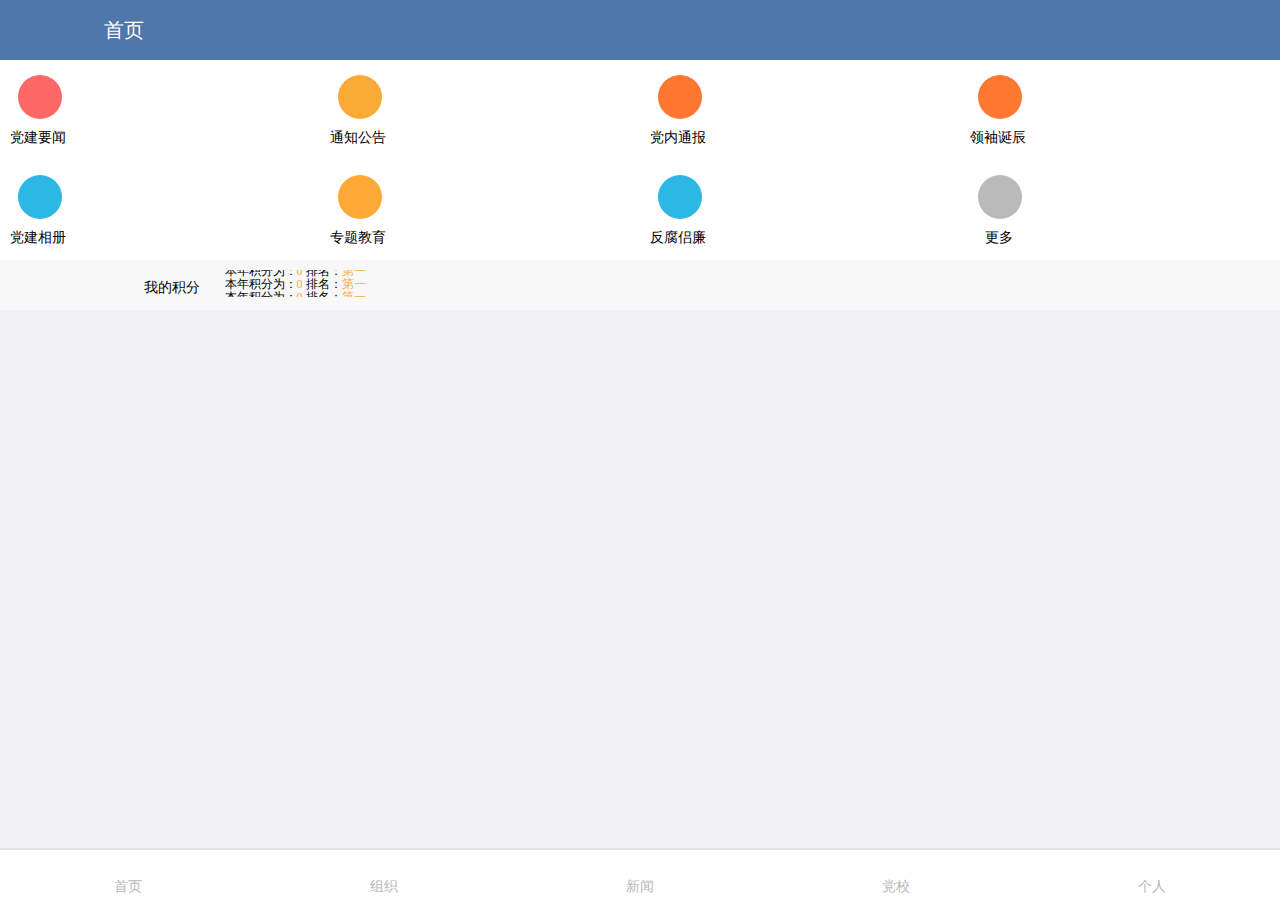
<file: index.html>
<!DOCTYPE html>
<html>
<head lang="en">
    <meta charset="UTF-8">
    <title>DJhome</title>
    <meta name="viewport" content="width=device-width, initial-scale=1,maximum-scale=1,user-scalable=no">
    <script src="js/jquery-2.1.4.min.js"></script>
    <link rel="stylesheet" href="css/index.css">
    <link rel="stylesheet" href="css/normalize.css">
    <link rel="stylesheet" href="//at.alicdn.com/t/font_501790_7inxfgby3thxs9k9.css">
</head>
<body>
    <!--党建首页部分开始-->
        <div id="homeHeader">
            <div class="headerInner">
                <span>&#xe617;</span>
                <span class="first">首页</span>
                <a href="many.html"><span class="many">&#xe653;</span></a>
            </div>
        </div>

    <!--应用部分开始-->
        <div class="homeContain">
            <div class="containO">
                <div><span>&#xe66c;</span></div>
                <p>党建要闻</p>
            </div>
            <div class="containT">
                <div><span>&#xe68a;</span></div>
                <p>通知公告</p>
            </div>
            <div class="containH">
                <div><span>&#xe682;</span></div>
                <p>党内通报</p>
            </div>
            <div class="containF">
                <div><span>&#xe606;</span></div>
                <p>领袖诞辰</p>
            </div>

            <div class="containV">
                <div><span>&#xe61e;</span></div>
                <p>党建相册</p>
            </div>
            <div class="containX">
                <div><span>&#xe696;</span></div>
                <p>专题教育</p>
            </div>
            <div class="containS">
                <div><span>&#xe608;</span></div>
                <p>反腐侣廉</p>
            </div>
            <div class="containE">
                <div><span>&#xe60b;</span></div>
                <p>更多</p>
            </div>
        </div>
    <!--应用部分结束-->

    <!--我的积分部分开始-->
        <div id="myScore">
            <div class="scoreAll">
                <span>&#xe62d;<small>我的积分</small></span>
                <div class="scrollDiv">
                    <ul class="scroll1">
                        <li>本年积分为：<ins>0</ins> 排名：<ins>第一</ins></li>
                        <li>本年积分为：<ins>0</ins> 排名：<ins>第一</ins></li>
                        <li>本年积分为：<ins>0</ins> 排名：<ins>第一</ins></li>
                        <li>本年积分为：<ins>0</ins> 排名：<ins>第一</ins></li>
                        <li>本年积分为：<ins>0</ins> 排名：<ins>第一</ins></li>
                        <li>本年积分为：<ins>0</ins> 排名：<ins>第一</ins></li>
                        <li>本年积分为：<ins>0</ins> 排名：<ins>第一</ins></li>
                    </ul>
                    <div class="scroll2"></div>
                </div>

            </div>
        </div>
    <!--我的积分部分结束-->

    <!--首页底部部分开始-->
        <div id="homeFooter">
            <div class="footerInner">
                <div>
                    <span>&#xe6d9;</span>
                    <p>首页</p>
                </div>
                <div>
                    <span>&#xe618;</span>
                    <p>组织</p>
                </div>
                <div>
                    <span>&#xe65f;</span>
                    <p>新闻</p>
                </div>
                <div>
                    <span>&#xe60d;</span>
                    <p>党校</p>
                </div>
                <div>
                    <span>&#xe610;</span>
                    <p>个人</p>
                </div>
            </div>
        </div>
    <!--首页底部部分结束-->

    <!--党建首页部分结束-->
</body>
</html>
<script src="js/index.js"></script>
</file>
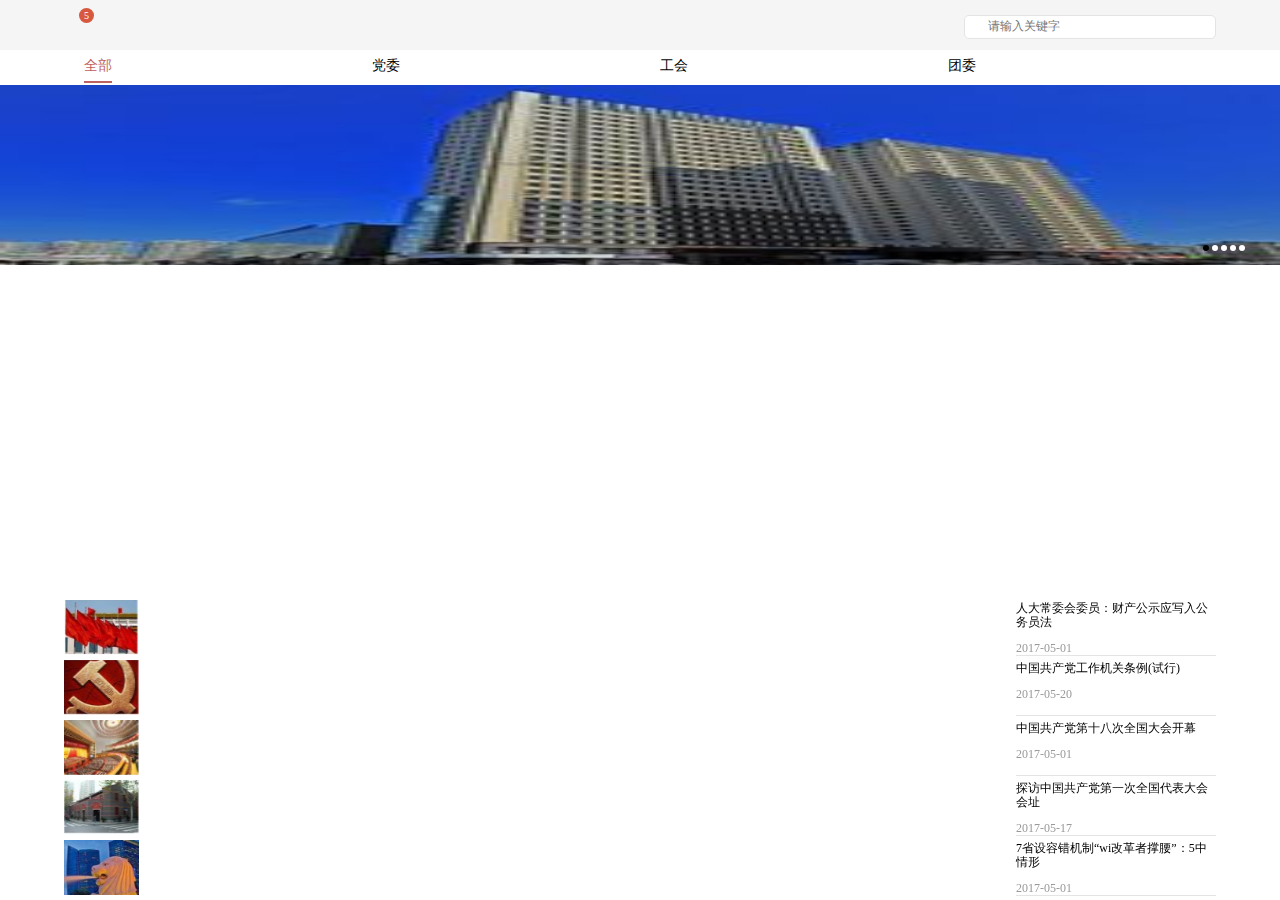
<file: DJNews.html>
<!DOCTYPE html>
<html>
<head lang="en">
    <meta charset="UTF-8">
    <title>党建要闻</title>
    <meta name="viewport" content="width=device-width, initial-scale=1,maximum-scale=1,user-scalable=no">
    <script src="js/jquery-2.1.4.min.js"></script>
    <link rel="stylesheet" href="css/DJNews.css">
    <link rel="stylesheet" href="css/normalize.css">
    <link rel="stylesheet" href="//at.alicdn.com/t/font_501790_jra2aexqr8fzjjor.css">
</head>
<body>
    <!--当搜索框获取焦点时让隐藏的div显示-->
    <div id="hideDiv">
        <div class="search">
            <div class="searchContain">
                <div class="edit">
                    <span>&#xe66d;</span>
                </div>
                <div class="searchIn">
                    <small>&#xe64d;</small>
                    <input type="text" placeholder="请输入关键字">
                </div>
            </div>
        </div>

        <div class="hideType">
            <div class="typeMany">
                <p>回复我的</p>
                <p>我评论的</p>
                <p>我收藏的</p>
                <p>我点赞的</p>
            </div>
        </div>
        <div class="type">
            <div class="typeIn">
                <p class="typeTitle">分类</p>
                <div>
                    <p>全部</p>
                    <p>党委</p>
                    <p>工会</p>
                    <p>团委</p>
                    <p>协会</p>
                </div>
            </div>
        </div>
    </div>

    <!--党建要闻搜索框部分开始-->
    <div class="search">
        <div class="searchContain">
            <div class="edit">
                <span>&#xe66d;</span>
                <p>5</p>
            </div>
            <div class="searchIn">
                <small>&#xe64d;</small>
                <input type="text" placeholder="请输入关键字">
            </div>
        </div>
    </div>
    <!--党建要闻搜索框部分结束-->

    <!--导航部分开始-->
    <div id="nav">
        <div class="navTitle">
            <div class="active"><a href="javascript:;">全部</a></div>
            <div><a href="javascript:;">党委</a></div>
            <div><a href="javascript:;">工会</a></div>
            <div><a href="javascript:;">团委</a></div>
        </div>
        <div class="navContain">
            <div>
                <!-- 轮播图部分-->
                <div class="phoS">
                    <div class="pho"><img src="image/pho1.jpg"></div>
                    <div class="pho"><img src="image/pho2.jpg"></div>
                    <div class="pho"><img src="image/pho3.jpg"></div>
                    <div class="pho"><img src="image/pho4.jpg"></div>
                    <div class="pho"><img src="image/pho5.jpg"></div>
                </div>
                <div class="tabS">
                    <div></div>
                    <div></div>
                    <div></div>
                    <div></div>
                    <div></div>
                </div>

                <!--大会列表部分-->
                <div id="meetList">
                    <div>
                        <div class="img"><img src="image/nav1.PNG"></div>
                        <div class="meetTitle">
                            <p>人大常委会委员：财产公示应写入公务员法</p>
                            <span>2017-05-01</span>
                        </div>
                    </div>
                    <div>
                        <div class="img"><img src="image/nav2.PNG"></div>
                        <div class="meetTitle">
                            <p>中国共产党工作机关条例(试行)</p>
                            <span>2017-05-20</span>
                        </div>
                    </div>
                    <div>
                        <div class="img"><img src="image/nav3.PNG"></div>
                        <div class="meetTitle">
                            <p>中国共产党第十八次全国大会开幕</p>
                            <span>2017-05-01</span>
                        </div>
                    </div>
                    <div>
                        <div class="img"><img src="image/nav4.PNG"></div>
                        <div class="meetTitle">
                            <p>探访中国共产党第一次全国代表大会会址</p>
                            <span>2017-05-17</span>
                        </div>
                    </div>
                    <div>
                        <div class="img"><img src="image/nav5.PNG"></div>
                        <div class="meetTitle">
                            <p>7省设容错机制“wi改革者撑腰”：5中情形</p>
                            <span>2017-05-01</span>
                        </div>
                    </div>
                </div>
            </div>
            <!--<div style="background: yellow">2</div>-->
            <!--<div style="background: purple">3</div>-->
            <!--<div style="background: pink">4</div>-->
        </div>
    </div>
    <!--导航部分结束-->

</body>
</html>
<script src="js/index.js"></script>
<script src="js/DJNews.js"></script>
</file>
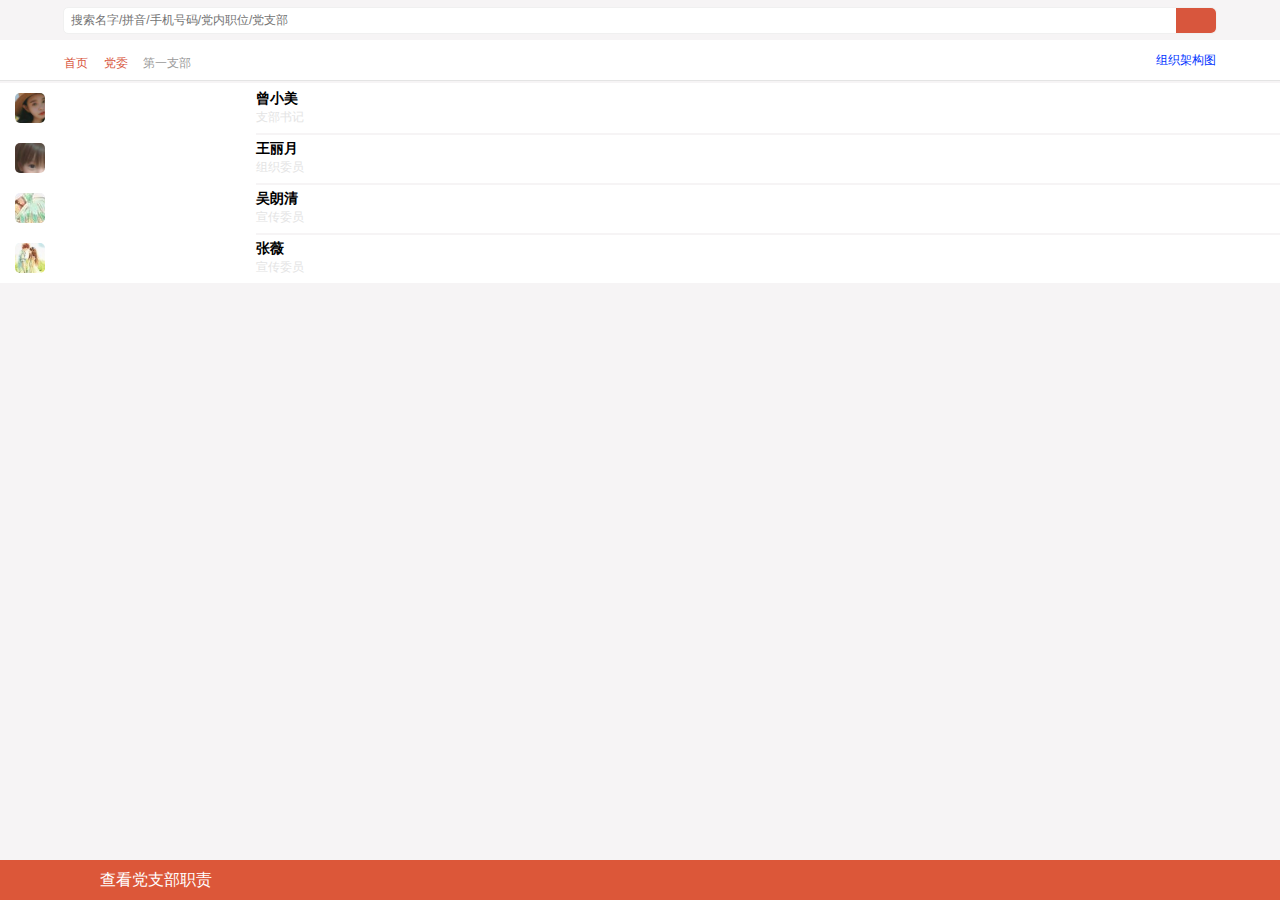
<file: job.html>
<!DOCTYPE html>
<html>
<head lang="en">
    <meta charset="UTF-8">
    <title>职位种类页</title>
    <meta name="viewport" content="width=device-width, initial-scale=1,maximum-scale=1,user-scalable=no">
    <script src="js/jquery-2.1.4.min.js"></script>
    <link rel="stylesheet" href="css/job.css">
    <link rel="stylesheet" href="css/normalize.css">
    <link rel="stylesheet" href="//at.alicdn.com/t/font_501790_2046lpgjdqaaif6r.css">
</head>
<body>
    <!--头部搜索框部分开始-->
    <div id="search">
        <div class="searchInner">
            <input type="text" placeholder="搜索名字/拼音/手机号码/党内职位/党支部">
            <div><span>&#xe64d;</span></div>
        </div>
    </div>
    <!--头部搜索框部分结束-->

    <div id="organizeHome">
        <span>首页<small>&#xe735;</small>党委<small>&#xe735;</small><ins>第一支部</ins></span>
        <label>组织架构图</label>
    </div>

    <div id="homeAll">
        <div class="homeAll_in">
            <div class="first1"></div>
            <div class="people">
                <div class="two">
                    <b>曾小美</b>
                    <p>支部书记</p>
                </div>
                <small>&#xe61f;</small>
            </div>
        </div>
        <div class="homeAll_in">
            <div class="first2"></div>
            <div>
                <div class="two">
                    <b>王丽月</b>
                    <p>组织委员</p>
                </div>
                <small>&#xe61f;</small>
            </div>
        </div>
        <div class="homeAll_in">
            <div class="first3"></div>
            <div>
                <div class="two">
                    <b>吴朗清</b>
                    <p>宣传委员</p>
                </div>
                <small>&#xe61f;</small>
            </div>
        </div>
        <div class="homeAll_in">
            <div class="first4"></div>
            <div>
                <div class="two">
                    <b>张薇</b>
                    <p>宣传委员</p>
                </div>
                <small>&#xe61f;</small>
            </div>
        </div>
    </div>

    <!--底部开始-->
    <div id="jobFooter">
        <span>查看党支部职责</span>
    </div>
    <!--底部结束-->
</body>
</html>
<script src="js/index.js"></script>
</file>
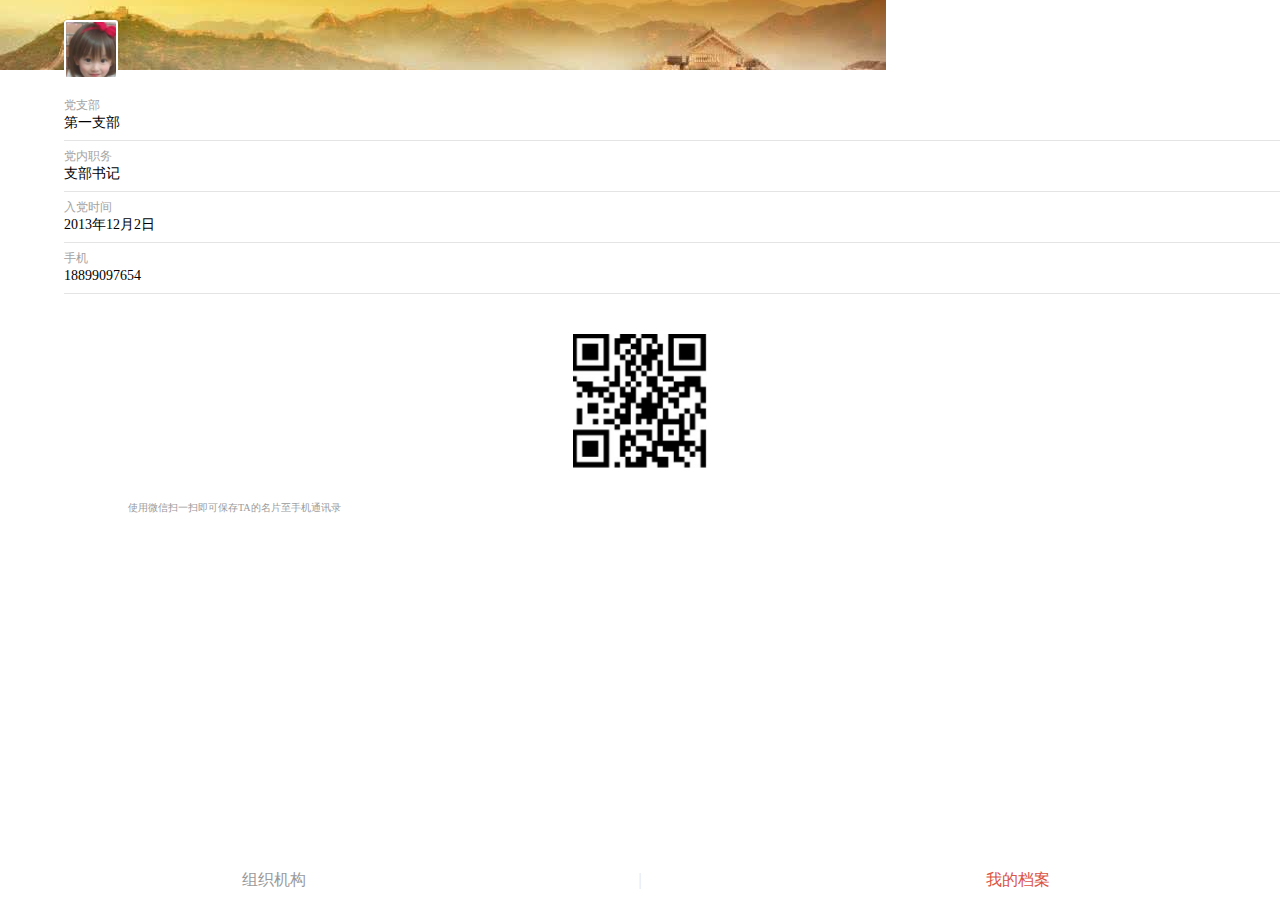
<file: jobDetail.html>
<!DOCTYPE html>
<html>
<head lang="en">
    <meta charset="UTF-8">
    <title>个人详情页</title>
    <meta name="viewport" content="width=device-width, initial-scale=1,maximum-scale=1,user-scalable=no">
    <script src="js/jquery-2.1.4.min.js"></script>
    <link rel="stylesheet" href="css/jobDetail.css">
    <link rel="stylesheet" href="css/normalize.css">
    <link rel="stylesheet" href="//at.alicdn.com/t/font_501790_zl3n64ej9qh93sor.css">
</head>
<body>
    <!--个人档案详情页头部开始-->
    <div id="myDetail">
        <div class="detailIn">
            <div class="pho"></div>
            <div class="contain">
               <span><b>王丽月</b><small>&#xe612;</small></span>
               <div><span>&#xe609;编辑</span></div>
            </div>
        </div>
    </div>
    <!--个人档案详情页头部结束-->

    <!--主题内容部分开始 -->
    <div id="themContain">
        <div>
            <span>党支部<br><small>第一支部</small></span>
        </div>
        <div>
            <span>党内职务<br><small>支部书记</small></span>
        </div>
        <div>
            <span>入党时间<br><small>2013年12月2日</small></span>
        </div>
        <div>
            <span>手机<br><small>18899097654</small></span>
        </div>
    </div>
    <!--主题内容部分结束-->

    <!--二维码部分开始-->
    <div id="twoCode">
        <img src="image/code.PNG">
    </div>
    <div class="codeIn">使用微信扫一扫即可保存TA的名片至手机通讯录</div>
    <!--二维码部分结束-->

    <!--底部内容开始-->
    <div id="organizeFooter">
        <div class="footer">
            <span>&#xe618;组织机构</span>
            <ins>|</ins>
            <small>&#xe610;我的档案</small>
        </div>
    </div>
    <!--底部内容结束-->
</body>
</html>
</file>
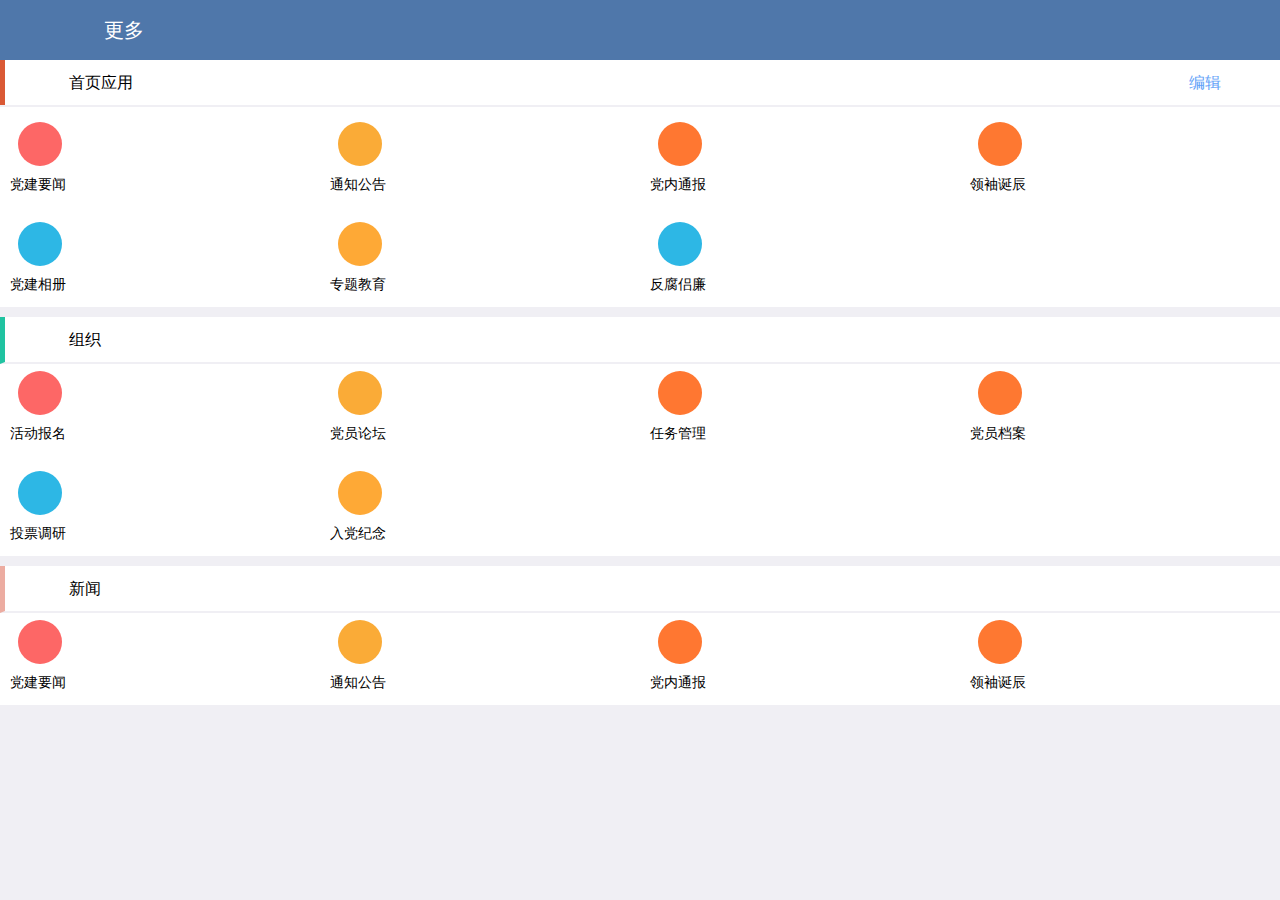
<file: many.html>
<!DOCTYPE html>
<html>
<head lang="en">
    <meta charset="UTF-8">
    <title>多种应用</title>
    <meta name="viewport" content="width=device-width, initial-scale=1,maximum-scale=1,user-scalable=no">
    <script src="js/jquery-2.1.4.min.js"></script>
    <link rel="stylesheet" href="css/many.css">
    <link rel="stylesheet" href="css/normalize.css">
    <link rel="stylesheet" href="//at.alicdn.com/t/font_501790_6cl93dd5i44sfw29.css">
</head>
<body>
    <!--更多页面部分开始-->

    <!--头部开始-->
    <div id="homeHeader">
        <div class="headerInner">
            <span>&#xe617;</span>
            <span class="first">更多</span>
            <a href="index.html"><span>&#xe653;</span></a>
        </div>
    </div>
    <!--头部结束-->

    <!--首页应用开始-->
    <div id="application">
        <div class="appInner">
            <span>首页应用</span>
            <ins>编辑</ins>
            <small>完成</small>
        </div>
    </div>
    <!--首页应用结束-->

    <div class="homeContain">
        <div class="containO">
            <div><span>&#xe66c;</span></div>
            <ins>&#xe637;</ins>
            <p>党建要闻</p>
        </div>
        <div class="containT">
            <div><span>&#xe68a;</span></div>
            <ins>&#xe637;</ins>
            <p>通知公告</p>
        </div>
        <div class="containH">
            <div><span>&#xe682;</span></div>
            <ins>&#xe637;</ins>
            <p>党内通报</p>
        </div>
        <div class="containF">
            <div><span>&#xe606;</span></div>
            <ins>&#xe637;</ins>
            <p>领袖诞辰</p>
        </div>

        <div class="containV">
            <div><span>&#xe61e;</span></div>
            <ins>&#xe637;</ins>
            <p>党建相册</p>
        </div>
        <div class="containX">
            <div><span>&#xe696;</span></div>
            <ins>&#xe637;</ins>
            <p>专题教育</p>
        </div>
        <div class="containS">
            <div><span>&#xe608;</span></div>
            <ins>&#xe637;</ins>
            <p>反腐侣廉</p>
        </div>
    </div>

    <!--首页组织开始-->
    <div id="organize">
        <div class="appInner">
            <span>组织</span>
        </div>
    </div>

    <div class="homeContain">
        <div class="containO">
            <div><span>&#xe62a;</span></div>
            <ins style="color: #64BE4F">&#xe69d;</ins>
            <p>活动报名</p>
        </div>
        <div class="containT">
            <div><span>&#xe60a;</span></div>
            <ins style="color: #64BE4F">&#xe69d;</ins>
            <p>党员论坛</p>
        </div>
        <div class="containH">
            <div><span>&#xe622;</span></div>
            <ins style="color: #64BE4F">&#xe69d;</ins>
            <p>任务管理</p>
        </div>
        <div class="containF">
            <div><span>&#xe618;</span></div>
            <ins style="color: #64BE4F">&#xe69d;</ins>
            <p>党员档案</p>
        </div>

        <div class="containV">
            <div><span>&#xe68c;</span></div>
            <ins style="color: #64BE4F">&#xe69d;</ins>
            <p>投票调研</p>
        </div>
        <div class="containX">
            <div><span>&#xe62c;</span></div>
            <ins style="color: #64BE4F">&#xe69d;</ins>
            <p>入党纪念</p>
        </div>
    </div>
    <!--首页组织结束-->

    <!--新闻部分开始-->
    <div id="new">
        <div class="appInner">
            <span>新闻</span>
        </div>
    </div>

    <div class="homeContain">
        <div class="containO">
            <div><span>&#xe66c;</span></div>
            <ins style="color: #C2C4CA">&#xe613;</ins>
            <p>党建要闻</p>
        </div>
        <div class="containT">
            <div><span>&#xe68a;</span></div>
            <ins style="color: #C2C4CA">&#xe613;</ins>
            <p>通知公告</p>
        </div>
        <div class="containH">
            <div><span>&#xe682;</span></div>
            <ins style="color: #C2C4CA">&#xe613;</ins>
            <p>党内通报</p>
        </div>
        <div class="containF">
            <div><span>&#xe606;</span></div>
            <ins style="color: #C2C4CA">&#xe613;</ins>
            <p>领袖诞辰</p>
        </div>
    </div>
    <!--新闻部分结束-->
    <!--更多页面部分结束-->
</body>
</html>
<script src="js/index.js"></script>
</file>
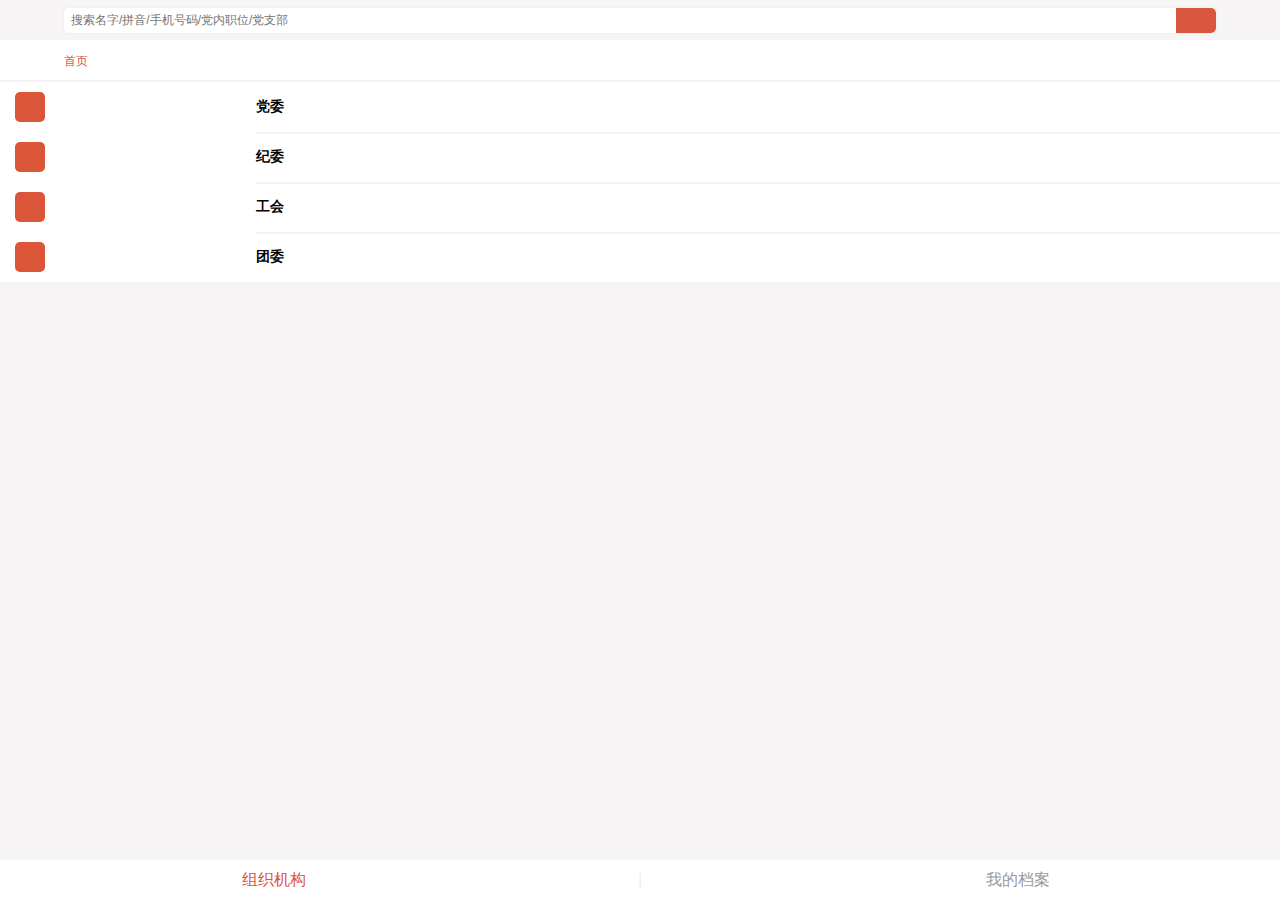
<file: organize.html>
<!DOCTYPE html>
<html>
<head lang="en">
    <meta charset="UTF-8">
    <title>组织机构</title>
    <meta name="viewport" content="width=device-width, initial-scale=1,maximum-scale=1,user-scalable=no">
    <script src="js/jquery-2.1.4.min.js"></script>
    <link rel="stylesheet" href="css/organize.css">
    <link rel="stylesheet" href="css/normalize.css">
    <link rel="stylesheet" href="//at.alicdn.com/t/font_501790_fxxzxtl3a2nsif6r.css">
</head>
<body>
    <!--头部搜索框部分开始-->
    <div id="search">
        <div class="searchInner">
            <input type="text" placeholder="搜索名字/拼音/手机号码/党内职位/党支部">
            <div><span>&#xe64d;</span></div>
        </div>
    </div>
    <!--头部搜索框部分结束-->

    <!--首页部分开始-->
    <div id="organizeHome">
        <span>首页</span>
    </div>
    <div id="homeAll">
        <div class="homeAll_in">
            <div class="first"><span>&#xe629;</span></div>
            <div class="people">
                <b>党委</b>
                <small>&#xe735;</small>
            </div>
        </div>
        <div class="homeAll_in">
            <div class="first"><span>&#xe629;</span></div>
            <div>
                <b>纪委</b>
                <small>&#xe735;</small>
            </div>
        </div>
        <div class="homeAll_in">
            <div class="first"><span>&#xe629;</span></div>
            <div>
                <b>工会</b>
                <small>&#xe735;</small>
            </div>
        </div>
        <div class="homeAll_in">
            <div class="first"><span>&#xe629;</span></div>
            <div>
                <b>团委</b>
                <small>&#xe735;</small>
            </div>
        </div>
    </div>
    <!--首页部分结束-->

    <!--底部开始-->
    <div id="organizeFooter">
        <div class="footer">
            <span>&#xe618;组织机构</span>
            <ins>|</ins>
            <small>&#xe610;我的档案</small>
        </div>
    </div>
    <!--底部结束-->
</body>
</html>
<script src="js/index.js"></script>
</file>
<file: css/index.css>
/*首页头部开始*/
body{
    background: #F0EFF4;
    height: 100%;
}
#homeHeader{
    width: 100%;
    height: 60px;
    background:#4F77AA;
    /*overflow: hidden;*/
}
#homeHeader a{
    text-decoration: none;
}
.headerInner{
    width: 90%;
    height: 60px;
    margin: 0 auto;
    line-height: 60px;
    display: flex;
    justify-content: space-between;
    position: relative;
}
.headerInner span{
    font-family: iconfont;
    color: #FFFFFF;
    font-size: 24px;
}
.headerInner .first{
    font-size: 20px;
    position: absolute;
    left: 40px;
}
/*应用部分开始*/
.homeContain{
    clear: both;
    overflow: hidden;
    width: 100%;
    margin: 0 auto;
    background: #FFFFFF;
}
.homeContain > div{
    width: 25%;
    height: 100px;
    float: left;
    position: relative;
    /*background: #FFFFFF;*/
}
.homeContain > div > div{
    width: 44px;
    height: 44px;
    border-radius: 50%;
    text-align: center;
    position: absolute;
    left: 18px;
    top: 15px;
}
.homeContain p{
    position: absolute;
    bottom: 0;
    font-size: 14px;
    color: #000;
    left: 10px;
}
.homeContain span{
    font-family: iconfont;
    color: #FFFFFF;
    font-size: 24px;
    line-height:44px;
}
.containO > div{
    background: #FD6766;
}
.containT > div{
    background: #FAAB37;
}
.containH > div{
    background: #FF7731;
}
.containF > div{
    background: #FE7831;
}
.containV > div{
    background: #2DB7E5;
}
.containX > div{
    background: #FEA936;
}
.containS > div{
    background: #2DB7E5;
}
.containE > div{
    background: #BABABA;
}
.containE p{
    margin-left: 15px;
}
/*应用部分结束*/

/*我的积分部分开始*/
.scrollDiv{
    width: 65%;
    height: 27px;
    overflow: hidden;
    position: relative;
    top: 10px;
}
#myScore{
    width: 100%;
    height: 50px;
    background: #F8F8F8;
    clear: both;
}
.scoreAll{
    width: 80%;
    height: 100%;
    margin: 0 auto;
    position: relative;
}
.scoreAll span{
    font-family: iconfont;
    color: #FAAB37;
    float: left;
    font-size: 20px;
    line-height: 50px;
}
.scoreAll small{
    color: #000;
    font-size: 14px;
}
.scoreAll ul{
    width: 70%;
    height: 27px;
    overflow: hidden;
    position: absolute;
    right: 0;
    display: none;
}
.scoreAll .scroll1 li{
    list-style: none;
    font-size: 12px;
    height: 13px;
}
.scoreAll .scroll2{
    position: relative;
    left: 25px;
    bottom: 0;
}
.scoreAll .scroll2 li{
    list-style: none;
    font-size: 12px;
    height: 13px;
}
.scoreAll ins{
    text-decoration: none;
    color: #FAAB37;
}
/*我的积分部分结束*/

/*首页底部部分开始*/
#homeFooter{
    clear: both;
    width: 100%;
    height: 50px;
    background: #FFFFFF;
    position: fixed;
    bottom: 0;
    border-top: 2px solid #E3E3E3;
}
.footerInner{
    width: 100%;
    height: 50px;
    margin: 0 auto;
    /*background: red;*/
    position: relative;
}
.footerInner div{
    width: 20%;
    height: 100%;
    display: flex;
    justify-content: space-around;
    float: left;
}
.footerInner span{
    font-family: iconfont;
    color: #B8B8B8;
    font-size: 24px;
}
.footerInner p{
    position: absolute;
    top: 15px;
    font-size: 14px;
    color: #B8B8B8;
}
/*首页底部部分结束*/
/*首页头部结束*/
</file>
<file: css/DJNews.css>
body,html{
    height: 100%;
}
/*党建要闻搜索框部分开始*/
.search{
    width: 100%;
    height: 50px;
    background: #F5F5F5;
    padding: 15px 0 0 0;
    box-sizing: border-box;
}
.searchContain{
    width: 90%;
    margin: 0 auto;
    display: flex;
    justify-content: space-between;
}
.searchContain .edit{
    width: 20px;
    height: 30px;
}
.searchContain .edit span{
    font-family: iconfont;
    color: #9A9A9A;
    font-size: 20px;
}
.searchContain .edit p{
    width: 15px;
    height: 15px;
    border-radius: 50%;
    background: #D8573F;
    color: #FFFFFF;
    font-size: 10px;
    text-align: center;
    line-height: 15px;
    position: relative;
    bottom: 40px;
    left: 15px;
}
.searchContain .searchIn{
    width: 250px;
    height: 22px;
    background: #FFFFFF;
    border: 1px solid #e4e4e4;
    border-radius: 5px;
}
.searchContain .searchIn small{
    font-family: iconfont;
    color: #e4e4e4;
    font-size: 16px;
    padding: 5px 0 0 5px;
}
.searchContain .searchIn input{
    border: none;
    outline: none;
    font-size: 12px;
    color: #e4e4e4;
}
/*党建要闻搜索框部分结束*/

/*导航部分开始*/
#nav{
    width: 100%;
}
#nav .navTitle{
    width: 90%;
    margin: 0 auto;
    height: 30px;
    display: flex;
    justify-content: space-between;
    line-height: 30px;
}
#nav .navTitle div{
    width: 25%;
    height: 30px;
    margin-left: 20px;
}
#nav .navTitle a{
    text-decoration: none;
    font-size: 14px;
    color: #000000;
    display: inline-block;
    text-align: center;
}
#nav .navTitle .active a{
    color: #BD6261;
    border-bottom: 2px solid #BD6261;
}
/*导航部分结束*/

/*轮播图部分*/
.navContain{
    margin-top: 5px;
}
.navContain > div{
    width: 100%;
    position: relative;
}
.navContain .phoS img{
    width: 100%;
    height: 180px;
    position: absolute;
}
.navContain .tabS{
    width: 60px;
    height: 10px;
    position: absolute;
    right: 20px;
    top: 160px;
}
.navContain .tabS div{
    border-radius: 50%;
    background: #FFFFFF;
    float: left;
    padding: 6px 0 0 6px;
    margin-left: 3px;
}
.navContain .tabS div:first-child{
    background: #000;
}

/*大会列表部分*/
#meetList{
    width: 90%;
    position: fixed;
    bottom: 0;
    left: 5%;
    font-size: 12px;
}
#meetList > div{
    height: 60px;
    display: flex;
    justify-content: space-between;
}
#meetList .img{
    width: 75px;
    height: 60px;
}
#meetList img{
    width: 75px;
    height: 55px;
}
#meetList span{
    position: relative;
    bottom: 10px;
    color: #9A9A9A;
}
.meetTitle p{
    position: relative;
    bottom: 10px;
}
.meetTitle{
    border-bottom: 1px solid #e4e4e4;
    height: 55px;
    width: 200px;
}

/*当搜索框获取焦点时让隐藏的div显示*/
#hideDiv{
    width: 100%;
    height: 100%;
    background: rgba(126,126,127,0.9);
    position: relative;
    z-index: 1;
    display: none;
}
.hideType{
    overflow: hidden;
    width: 100%;
    border-bottom: 1px solid #e4e4e4;
    background: #FFFFFF;
}
.hideType .typeMany{
    width: 90%;
    margin: 0 auto;
}
.hideType .typeMany p{
    width: 80px;
    height: 30px;
    border-radius: 10px;
    border: 1px solid #e4e4e4;
    float: left;
    text-align: center;
    line-height: 30px;
    margin-left: 10px;
    font-size: 12px;
}
.hideType .typeMany p:last-child{
    margin-top: -5px;
}
.type{
    width: 100%;
    background: #FFFFFF;
    overflow: hidden;
    clear: both;
}
.type .typeIn{
    width: 90%;
    margin: 0 auto;
}
.type .typeIn .typeTitle{
    font-size: 12px;
    color: #9A9A9A;
    margin-left: 5px;
}
.type .typeIn > div p{
    color: #FFFFFF;
    font-size: 14px;
    background: #DC5739;
    border-radius: 8px;
    height: 30px;
    width: 50px;
    text-align: center;
    line-height: 30px;
    float: left;
    margin-left: 6px;
    margin-top: -1px;
}
</file>
<file: css/job.css>
body{
    height: 100%;
    background: #F6F4F5;
}
/*头部搜索框部分开始*/
#search{
    width: 100%;
    height: 40px;
    background: #F6F4F5;
    line-height: 40px;
    padding: 7px 0 0 0;
    box-sizing: border-box;
}
.searchInner{
    width: 90%;
    height: 25px;
    border: 1px solid #F0F0F0;
    margin: 0 auto;
    border-radius: 5px;
    background: #FFFFFF;
    display: flex;
    justify-content: space-between;
}
.searchInner input{
    font-size: 12px;
    border: none;
    outline: none;
    width: 225px;
    margin-left: 5px;
}
.searchInner div{
    width: 40px;
    height: 100%;
    background: #D8563D;
    border-bottom-right-radius: 5px;
    border-top-right-radius: 5px;
}
.searchInner span{
    font-family: iconfont;
    color: #FFFFFF;
    position: relative;
    left: 13px;
    bottom: 7px;
}
/*头部搜索框部分结束*/

/*首页部分开始*/
#organizeHome{
    width: 100%;
    height: 40px;
    background: #FFFFFF;
    line-height: 40px;
    display: flex;
    justify-content: space-between;
    border-bottom: 1px solid#e4e4e4;
}
#organizeHome span{
    margin-left: 5%;
    color: #D8563D;
    font-size: 12px;
}
#organizeHome small{
    font-family: iconfont;
    font-size: 20px;
    color: #9A9A9A;
    position: relative;
    top: 3px;
}
#organizeHome ins{
    text-decoration: none;
    color: #9A9A9A;
}
#organizeHome label{
    color: #0033FF;
    font-size: 12px;
    margin-right: 5%;
}
#homeAll{
    width: 100%;
    background: #FFFFFF;
    margin-top: 2px;
}
.homeAll_in{
    width: 100%;
    height: 50px;
    display: flex;
    justify-content: space-between;
}
.homeAll_in .first1,.homeAll_in .first2,.homeAll_in .first3,.homeAll_in .first4{
    width: 30px;
    height: 30px;
    border-radius: 5px;
    position: relative;
    top: 10px;
    left: 15px;
    overflow: hidden;
    background: red;
}
.homeAll_in .first1{
    background: url("../image/2.PNG") no-repeat -5px;
}
.homeAll_in .first2{
     background: url("../image/girl1.PNG") no-repeat -5px;
 }
.homeAll_in .first3{
    background: url("../image/girl3.PNG") no-repeat;
}
.homeAll_in .first4{
    background: url("../image/girl4.PNG") no-repeat;
}
.homeAll_in div:nth-child(2){
    border-bottom: 2px solid #F6F4F5;
    display: flex;
    justify-content: space-between;
    width: 80%;
    height: 100%;
    font-size: 14px;
}
.two b{
    position: relative;
    top: 8px;
}
.homeAll_in div:nth-child(2) small{
    font-family: iconfont;
    color: #9A9A9A;
    font-size: 22px;
    margin-right: 5%;
    position: relative;
    top: 12px;
}
.homeAll_in p{
    font-size: 12px;
    color: #e4e4e4;
}
/*首页部分开始结束*/

/*底部开始*/
#jobFooter{
    width: 100%;
    height: 40px;
    position: fixed;
    bottom: 0;
    background: #DC5739;
    line-height: 40px;
    box-sizing: border-box;
    padding: 0 0 0 100px;
}
#jobFooter span{
    color: #FFFFFF;
    font-size: 16px;
}
/*底部结束*/
</file>
<file: css/jobDetail.css>
/*个人档案详情页头部开始*/
#myDetail{
    width: 100%;
    height: 70px;
    background: url("../image/jobD.jpg") no-repeat 0 -50px;
}
.detailIn{
    width: 90%;
    margin: 0 auto;
    /*background: red;*/
    display: flex;
    justify-content: space-between;
    padding: 20px 0 0 0;
    box-sizing: border-box;
}
.detailIn .pho{
    width: 50px;
    height: 55px;
    background: url("../image/girl1.PNG") no-repeat;
    border: 2px solid #FFFFFF;
    border-radius: 3px;
}
.detailIn .contain{
    width: 220px;
    height: 60px;
    display: flex;
    justify-content: space-between;
    padding: 10px 0 0 0;
    box-sizing: border-box;
}
.detailIn .contain b{
    font-size: 16px;
}
.contain div{
    width: 54px;
    height: 24px;
    line-height: 24px;
    text-align: center;
    border: 1px solid #FFFFFF;
}
.detailIn .contain small,.detailIn .contain span{
    font-family: iconfont;
    color: #FFFFFF;
    font-size: 16px;
}
/*个人档案详情页头部结束*/

#homeAll{
    width: 100%;
    background: #FFFFFF;
    margin-top: 2px;
}
.homeAll_in{
    width: 100%;
    height: 50px;
    display: flex;
    justify-content: space-between;
}
.homeAll_in .first{
    /*font-family: iconfont;*/
    width: 30px;
    height: 30px;
    border-radius: 5px;
    position: relative;
    top: 10px;
    left: 15px;
    overflow: hidden;
    background: red;
    /*background: url("../image/pet5.jpg") no-repeat center center;*/
}

/*主题内容部分开始*/
#themContain{
    width: 100%;
    margin-top: 20px;
}
#themContain div{
    width: 95%;
    height: 45px;
    float: right;
    border-bottom:1px solid #e4e4e4;
    margin-top: 5px;
}
#themContain div span{
    font-size: 12px;
    color: #a3a3a3;
}
#themContain div small{
    font-size: 14px;
    color: #000000;
}
/*主题内容部分结束*/

/*二维码部分开始*/
#twoCode{
    clear: both;
    width: 134px;
    margin: 0 auto;
    position: relative;
    top: 40px;
}
.codeIn{
    width: 80%;
   position: relative;
    left: 10%;
    top: 70px;
    font-size: 10px;
    color: #9A9A9A;
}
/*二维码部分结束*/

/**/
/*底部开始*/
#organizeFooter{
    width: 100%;
    height: 40px;
    background: #FFFFFF;
    position: fixed;
    bottom: 0;
}
.footer{
    width: 90%;
    margin: 0 auto;
    height: 40px;
    line-height: 40px;
    display: flex;
    justify-content: space-around;
}
.footer ins{
    text-decoration: none;
    color: #e4e4e4;
}
.footer span{
    font-family: iconfont;
    font-size: 16px;
    color: #9A9A9A;
}
.footer small{
    font-family: iconfont;
    font-size: 16px;
    color: #DB5341;
}
/*底部结束*/
</file>
<file: css/many.css>
body{
    height: 100%;
    background: #F0EFF4;
}
/*头部开始*/
#homeHeader{
    width: 100%;
    height: 60px;
    background:#4F77AA;
    /*position: fixed;*/
}
#homeHeader a{
    text-decoration: none;
}
.headerInner{
    width: 90%;
    height: 60px;
    margin: 0 auto;
    line-height: 60px;
    display: flex;
    justify-content: space-between;
    position: relative;
}
.headerInner span{
    font-family: iconfont;
    color: #FFFFFF;
    font-size: 24px;
}
.headerInner .first{
    font-size: 20px;
    position: absolute;
    left: 40px;
}
/*头部结束*/

/*首页应用开始*/
#application{
    width: 100%;
    height: 45px;
    border-left: 5px solid #DA5935;
    background: #FFFFFF;
}
.appInner{
    width: 90%;
    height: 45px;
    margin: 0 auto;
    display: flex;
    justify-content: space-between;
    line-height: 45px;
}
.appInner ins{
    text-decoration: none;
    color: #62A2F8;
}
.appInner small{
    font-size: 16px;
    color: #62A2F8;
    display: none;
}
/*首页应用结束*/
.homeContain{
    width: 100%;
    margin: 0 auto;
    background: #FFFFFF;
    border-top: 2px solid #F0EFF4;
    clear: both;
    overflow: hidden;
}
.homeContain > div{
    width: 25%;
    height: 100px;
    float: left;
    position: relative;
}
.homeContain > div > div{
    width: 44px;
    height: 44px;
    border-radius: 50%;
    text-align: center;
    position: absolute;
    left: 18px;
    top: 15px;
}
.homeContain p{
    position: absolute;
    bottom: 0;
    font-size: 14px;
    color: #000;
    left: 10px;
}
.homeContain span{
    font-family: iconfont;
    color: #FFFFFF;
    font-size: 24px;
    line-height:44px;
}
.homeContain ins{
    font-family: iconfont;
    color: #F65856;
    text-decoration: none;
    position: absolute;
    right: 7px;
    top: 10px;
    display: none;
}
.containO > div{
    background: #FD6766;
}
.containT > div{
    background: #FAAB37;
}
.containH > div{
    background: #FF7731;
}
.containF > div{
    background: #FE7831;
}
.containV > div{
    background: #2DB7E5;
}
.containX > div{
    background: #FEA936;
}
.containS > div{
    background: #2DB7E5;
}
.containE > div{
    background: #BABABA;
}
.containE p{
    margin-left: 15px;
}

/*组织部分开始*/
#organize{
    clear: both;
    width: 100%;
    height: 45px;
    border-left: 5px solid #20C3A1;
    background: #FFFFFF;
    position: relative;
    top: 10px;
    overflow: hidden;
    border-bottom: 2px solid #F0EFF4;
}
/*组织部分结束*/

/*新闻部分开始*/
#new{
    clear: both;
    width: 100%;
    height: 45px;
    border-left: 5px solid #ECACA1;
    background: #FFFFFF;
    position: relative;
    top: 10px;
    overflow: hidden;
    border-bottom: 2px solid #F0EFF4;
}
/*新闻部分结束*/
</file>
<file: css/organize.css>
body{
    height: 100%;
    background: #F6F4F5;
}
/*头部搜索框部分开始*/
#search{
    width: 100%;
    height: 40px;
    background: #F6F4F5;
    line-height: 40px;
    padding: 7px 0 0 0;
    box-sizing: border-box;
}
.searchInner{
    width: 90%;
    height: 25px;
    border: 1px solid #F0F0F0;
    margin: 0 auto;
    border-radius: 5px;
    background: #FFFFFF;
    display: flex;
    justify-content: space-between;
}
.searchInner input{
    font-size: 12px;
    border: none;
    outline: none;
    width: 225px;
    margin-left: 5px;
}
.searchInner div{
    width: 40px;
    height: 100%;
    background: #D8563D;
   border-bottom-right-radius: 5px;
    border-top-right-radius: 5px;
}
.searchInner span{
    font-family: iconfont;
    color: #FFFFFF;
    position: relative;
    left: 13px;
    bottom: 7px;
}
/*头部搜索框部分结束*/

/*首页部分开始*/
#organizeHome{
    width: 100%;
    height: 40px;
    background: #FFFFFF;
    line-height: 40px;
}
#organizeHome span{
    margin-left: 5%;
    color: #D8563D;
    font-size: 12px;
}
#homeAll{
    width: 100%;
    background: #FFFFFF;
    margin-top: 2px;
}
.homeAll_in{
    width: 100%;
    height: 50px;
    line-height: 50px;
    display: flex;
    justify-content: space-between;
}
.homeAll_in .first{
    font-family: iconfont;
    background: #DB5539;
    width: 30px;
    height: 30px;
    border-radius: 5px;
    color: #FFFFFF;
    position: relative;
    top: 10px;
    left: 15px;
}
.homeAll_in .first span{
    position: relative;
    left: 6px;
    bottom: 9px;
}
.homeAll_in div:nth-child(2){
    border-bottom: 2px solid #F6F4F5;
    display: flex;
    justify-content: space-between;
    width: 80%;
    height: 100%;
    font-size: 14px;
}
.homeAll_in div:nth-child(2) small{
    font-family: iconfont;
    color: #9A9A9A;
    font-size: 24px;
}
/*首页部分结束*/

/*底部开始*/
#organizeFooter{
    width: 100%;
    height: 40px;
    background: #FFFFFF;
    position: fixed;
    bottom: 0;
}
.footer{
    width: 90%;
    margin: 0 auto;
    height: 40px;
    line-height: 40px;
    display: flex;
    justify-content: space-around;
}
.footer ins{
    text-decoration: none;
    color: #e4e4e4;
}
.footer span{
    font-family: iconfont;
    font-size: 16px;
    color: #DB5341;
}
.footer small{
    font-family: iconfont;
    font-size: 16px;
    color: #9A9A9A;
}
/*底部结束*/
</file>
